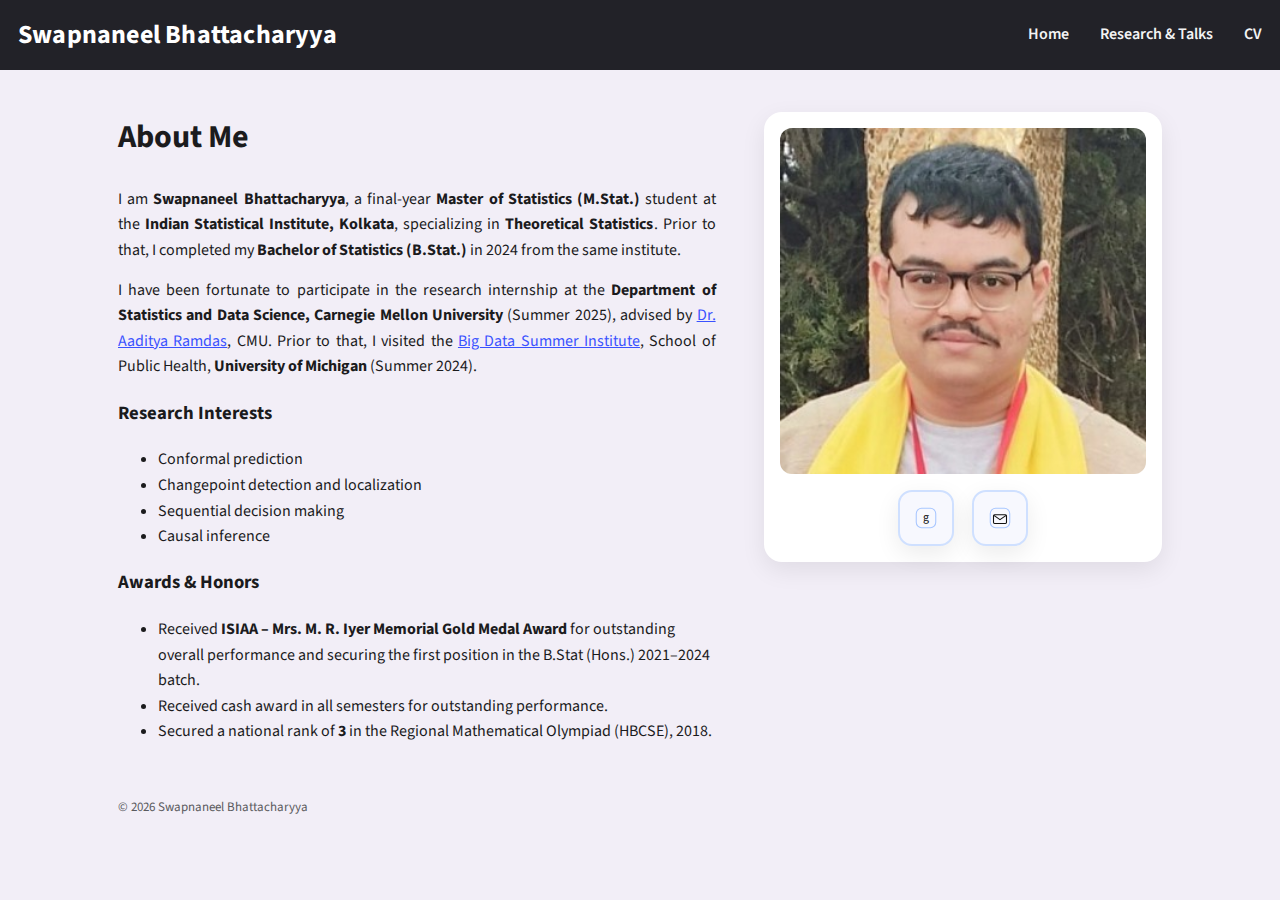
<file: index.html>
<!DOCTYPE html>
<html lang="en">
<head>
  <meta charset="utf-8">
  <meta name="viewport" content="width=device-width, initial-scale=1">
  <title>Swapnaneel Bhattacharyya</title>

  <!-- Font (change if you switched to Source Sans 3) -->
  <link rel="preconnect" href="https://fonts.googleapis.com">
  <link rel="preconnect" href="https://fonts.gstatic.com" crossorigin>
  <link href="https://fonts.googleapis.com/css2?family=Source+Sans+3:wght@400;600;700&display=swap" rel="stylesheet">

  <link rel="stylesheet" href="css/styles.css">
  <style>
    /* Tiny tweaks to make the icon badges match your screenshot vibe */
    .icon-row{ gap:18px }
    .icon-btn{
      width:56px; height:56px; border-radius:14px;
      border:2px solid #cfe0ff;
      background:#f7f8fe;
    }
    .icon-btn svg{ width:26px; height:26px }
  </style>
</head>
<body>
  <!-- Top Nav -->
  <header class="navbar">
    <div class="brand">Swapnaneel Bhattacharyya</div>
    <nav class="links">
      <a href="index.html">Home</a>
      <a href="research.html">Research &amp; Talks</a>
      <a href="cv.html">CV</a>
    </nav>
  </header>

  <main class="container">
    <section class="about">
      <div>
        <h1>About Me</h1>

        <p>
          I am <strong>Swapnaneel Bhattacharyya</strong>, a final-year
          <strong>Master of Statistics (M.Stat.)</strong> student at the
          <strong>Indian Statistical Institute, Kolkata</strong>, specializing in
          <strong>Theoretical Statistics</strong>. Prior to that, I completed my
          <strong>Bachelor of Statistics (B.Stat.)</strong> in 2024 from the same institute.
        </p>

        <p>
          I have been fortunate to participate in the research internship at the
          <strong>Department of Statistics and Data Science, Carnegie Mellon University</strong> (Summer 2025),
          advised by <a href="https://www.stat.cmu.edu/~aramdas/" target="_blank" rel="noopener">Dr. Aaditya Ramdas</a>, CMU.
          Prior to that, I visited the
          <a href="https://sph.umich.edu/bdsi/" target="_blank" rel="noopener">Big Data Summer Institute</a>,
          School of Public Health, <strong>University of Michigan</strong> (Summer 2024).
        </p>

        <h3>Research Interests</h3>
        <ul>
          <li>Conformal prediction</li>
          <li>Changepoint detection and localization</li>
          <li>Sequential decision making</li>
          <li>Causal inference</li>
        </ul>

        <h3>Awards &amp; Honors</h3>
        <ul>
          <li>Received <strong>ISIAA – Mrs. M. R. Iyer Memorial Gold Medal Award</strong> for outstanding overall performance and securing the first position in the B.Stat (Hons.) 2021–2024 batch.</li>
          <li>Received cash award in all semesters for outstanding performance.</li>
          <li>Secured a national rank of <strong>3</strong> in the Regional Mathematical Olympiad (HBCSE), 2018.</li>
        </ul>
      </div>

      <!-- Right column: portrait + icons -->
      <aside>
        <div class="portrait-card">
          <img class="portrait" src="assets/profile.jpg" alt="Swapnaneel Bhattacharyya portrait">

          <div class="icon-row">
            <!-- Google Scholar badge-style icon -->
            <a class="icon-btn" aria-label="Google Scholar"
               href="https://scholar.google.com/citations?user=uDHaaI8AAAAJ&hl=en" target="_blank" rel="noopener">
              <svg viewBox="0 0 48 48" role="img" aria-hidden="true">
                <!-- rounded square badge frame -->
                <rect x="6" y="6" width="36" height="36" rx="10" ry="10" fill="none" stroke="#a9c7ff" stroke-width="2"></rect>
                <!-- simple 'g' glyph (badge-like) -->
                <text x="24" y="30" text-anchor="middle" font-size="22" font-family="Source Sans 3, Arial, sans-serif" fill="#111">g</text>
              </svg>
            </a>

            <!-- Email badge-style icon -->
            <a class="icon-btn" aria-label="Email"
               href="mailto:swapnaneelbhattacharyya@gmail.com">
              <svg viewBox="0 0 48 48" role="img" aria-hidden="true">
                <rect x="6" y="6" width="36" height="36" rx="10" ry="10" fill="none" stroke="#a9c7ff" stroke-width="2"></rect>
                <path d="M14 18h20a2 2 0 0 1 2 2v12a2 2 0 0 1-2 2H14a2 2 0 0 1-2-2V20a2 2 0 0 1 2-2zm0 2 10 7 10-7" fill="none" stroke="#111" stroke-width="2" stroke-linecap="round" stroke-linejoin="round"/>
              </svg>
            </a>
          </div>
        </div>
      </aside>
    </section>

    <p class="footer">© <span id="year"></span> Swapnaneel Bhattacharyya</p>
  </main>

  <script>
    document.getElementById('year').textContent = new Date().getFullYear();
  </script>
</body>
</html>
</file>
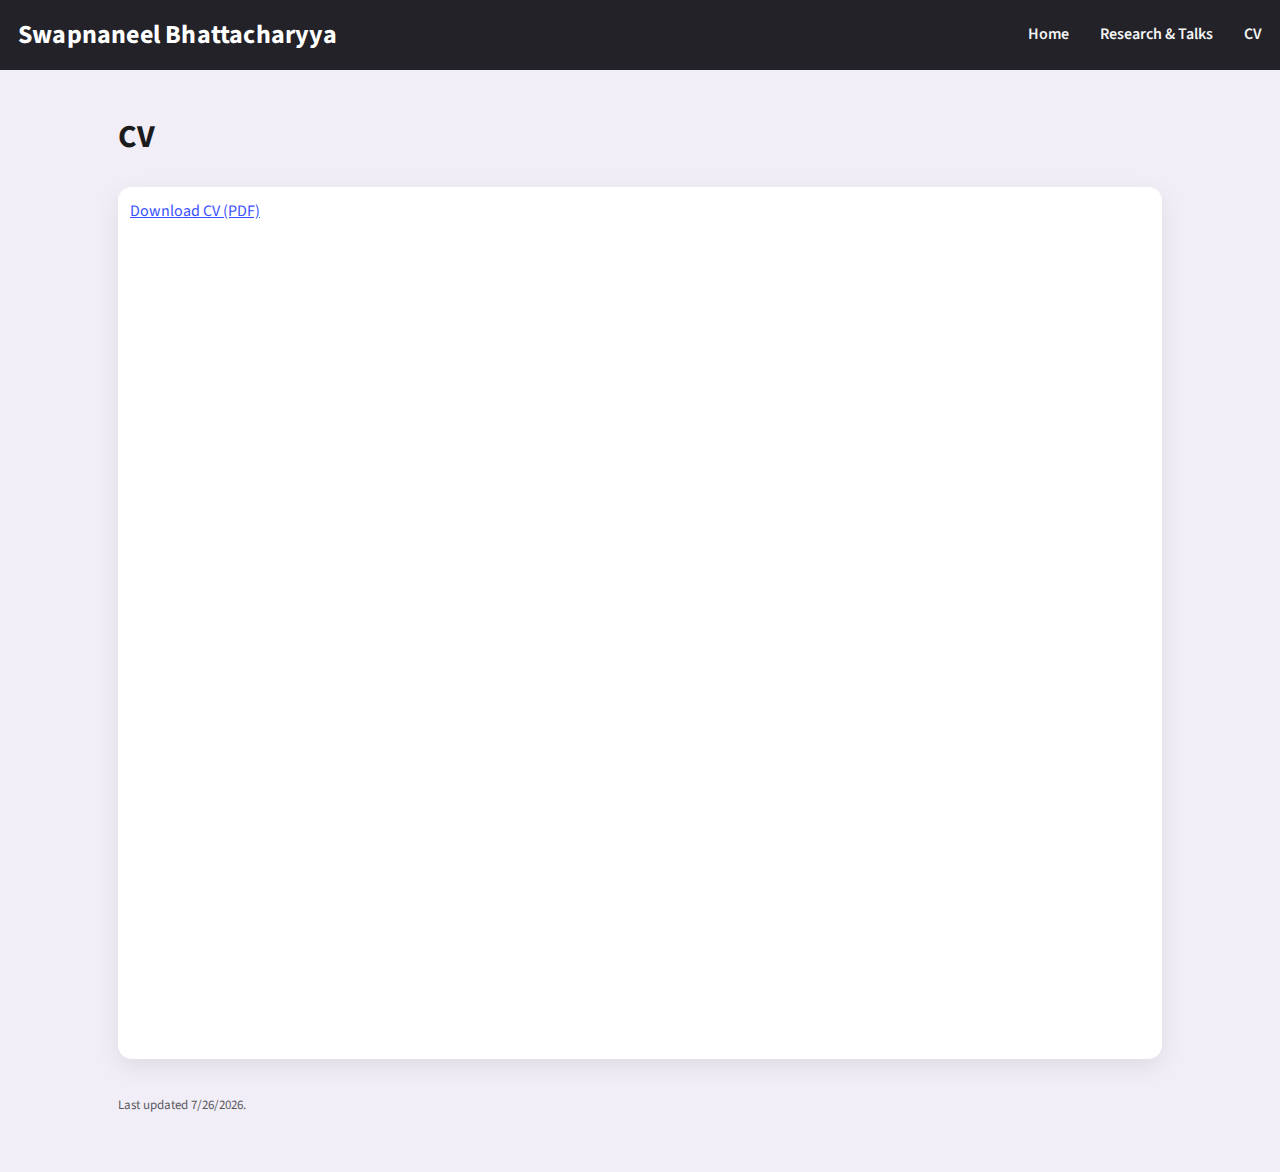
<file: cv.html>
<!DOCTYPE html>
<html lang="en">
<head>
  <meta charset="utf-8">
  <meta name="viewport" content="width=device-width, initial-scale=1">
  <title>CV — Swapnaneel Bhattacharyya</title>
  <link rel="preconnect" href="https://fonts.googleapis.com">
  <link rel="preconnect" href="https://fonts.gstatic.com" crossorigin>
  <link href="https://fonts.googleapis.com/css2?family=Source+Sans+3:wght@400;600;700&display=swap" rel="stylesheet">
  <link rel="stylesheet" href="css/styles.css">
</head>
<body>
  <header class="navbar">
    <div class="brand">Swapnaneel Bhattacharyya</div>
    <nav class="links">
      <a href="index.html">Home</a>
      <a href="research.html">Research &amp; Talks</a>
      <a href="cv.html">CV</a>
    </nav>
  </header>

  <main class="container">
    <h1>CV</h1>
    <div class="frame">
      <p><a href="assets/cv.pdf" target="_blank" rel="noopener">Download CV (PDF)</a></p>
      <iframe src="assets/cv.pdf" width="100%" height="800" style="border:0;border-radius:12px;"></iframe>
    </div>
    <p class="footer">Last updated <span id="d"></span>.</p>
  </main>

  <script>
    const d = new Date();
    document.getElementById('d').textContent = d.toLocaleDateString();
  </script>
</body>
</html>
</file>
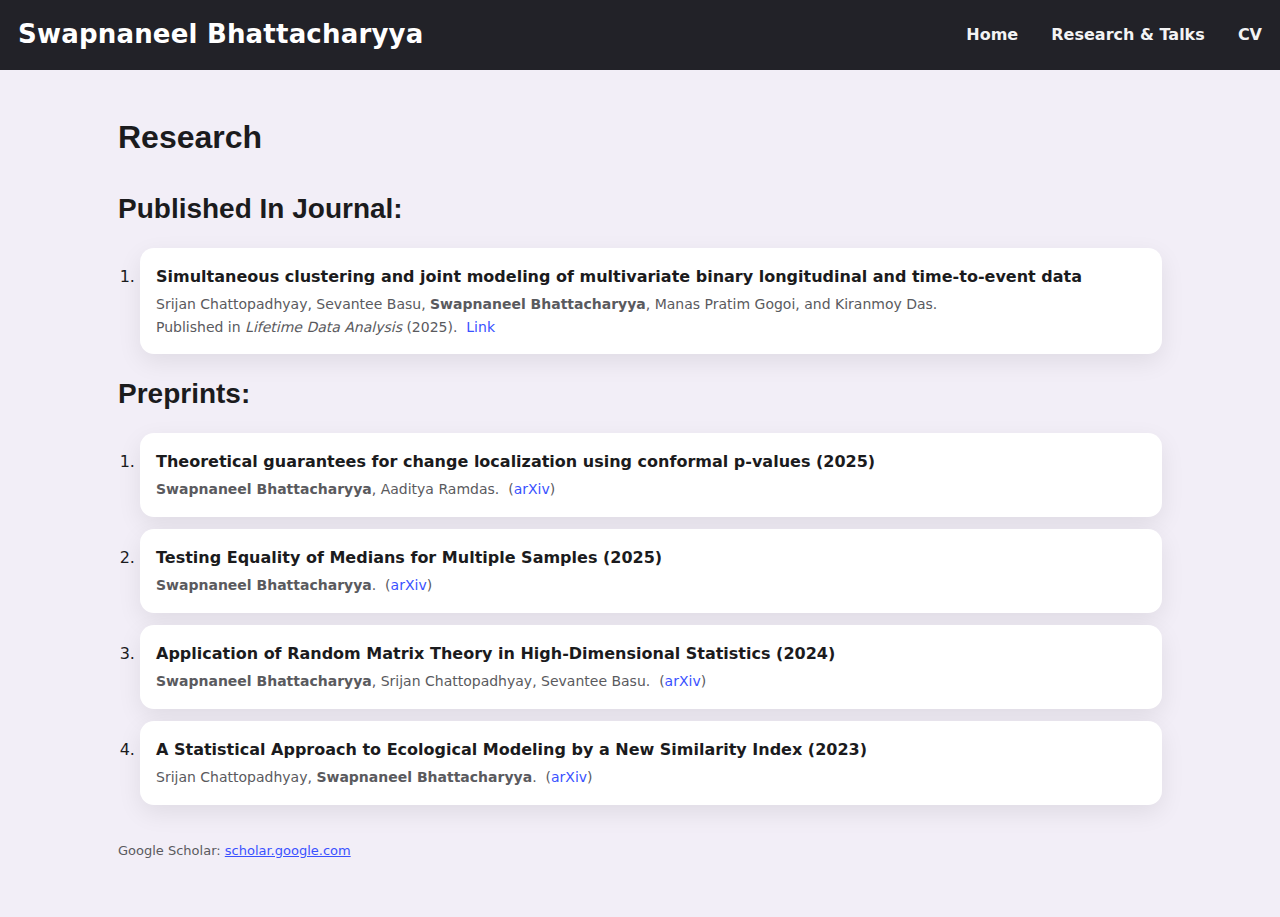
<file: research.html>
<!DOCTYPE html>
<html lang="en">
<head>
  <meta charset="utf-8">
  <meta name="viewport" content="width=device-width, initial-scale=1">
  <title>Research — Swapnaneel Bhattacharyya</title>
  <link rel="preconnect" href="https://fonts.googleapis.com">
  <link rel="preconnect" href="https://fonts.gstatic.com" crossorigin>
  <link href="https://fonts.googleapis.com/css2?family=Poppins:wght@400;600;700&display=swap" rel="stylesheet">
  <link rel="stylesheet" href="css/styles.css">
  <style>
    /* minor spacing tweaks specific to this page */
    .section{margin-top:18px}
    .section h2{margin-top:8px}
    ol.paper-list{margin:10px 0 0 22px; padding:0}
    ol.paper-list li{margin:12px 0}
    .paper{margin:0; padding:16px}
    .paper .title{font-weight:600}
    .paper .meta{color:#5a5a5e; font-size:14px; margin-top:4px}
    .paper a{ text-decoration: none }
    .paper a:hover{ text-decoration: underline }
  </style>
</head>
<body>
  <header class="navbar">
    <div class="brand">Swapnaneel Bhattacharyya</div>
    <nav class="links">
      <a href="index.html">Home</a>
      <a href="research.html">Research &amp; Talks</a>
      <a href="cv.html">CV</a>
    </nav>
  </header>

  <main class="container">
    <h1>Research</h1>

    <!-- Published In Journal -->
    <section class="section">
      <h2>Published In Journal:</h2>
      <ol class="paper-list">
        <li>
          <div class="paper">
            <div class="title">
              Simultaneous clustering and joint modeling of multivariate binary longitudinal and time-to-event data
            </div>
            <div class="meta">
              Srijan Chattopadhyay, Sevantee Basu, <strong>Swapnaneel Bhattacharyya</strong>, Manas Pratim Gogoi, and Kiranmoy Das. <br>
              Published in <em>Lifetime Data Analysis</em> (2025).
              &nbsp;<a href="https://link.springer.com/article/10.1007/s10985-025-09664-z" target="_blank" rel="noopener">Link</a>
            </div>
          </div>
        </li>
      </ol>
    </section>

    <!-- Preprints -->
    <section class="section">
      <h2>Preprints:</h2>
      <ol class="paper-list">
        <li>
          <div class="paper">
            <div class="title">
              Theoretical guarantees for change localization using conformal p-values (2025)
            </div>
            <div class="meta">
              <strong>Swapnaneel Bhattacharyya</strong>, Aaditya Ramdas.
              &nbsp;(<a href="https://arxiv.org/abs/2510.08749" target="_blank" rel="noopener">arXiv</a>)
            </div>
          </div>
        </li>

        <li>
          <div class="paper">
            <div class="title">
              Testing Equality of Medians for Multiple Samples (2025)
            </div>
            <div class="meta">
              <strong>Swapnaneel Bhattacharyya</strong>.
              &nbsp;(<a href="https://arxiv.org/abs/2501.05136" target="_blank" rel="noopener">arXiv</a>)
            </div>
          </div>
        </li>

        <li>
          <div class="paper">
            <div class="title">
              Application of Random Matrix Theory in High-Dimensional Statistics (2024)
            </div>
            <div class="meta">
              <strong>Swapnaneel Bhattacharyya</strong>, Srijan Chattopadhyay, Sevantee Basu.
              &nbsp;(<a href="https://arxiv.org/abs/2412.06848" target="_blank" rel="noopener">arXiv</a>)
            </div>
          </div>
        </li>

        <li>
          <div class="paper">
            <div class="title">
              A Statistical Approach to Ecological Modeling by a New Similarity Index (2023)
            </div>
            <div class="meta">
              Srijan Chattopadhyay, <strong>Swapnaneel Bhattacharyya</strong>.
              &nbsp;(<a href="https://arxiv.org/abs/2304.01944" target="_blank" rel="noopener">arXiv</a>)
            </div>
          </div>
        </li>
      </ol>
    </section>

    <p class="footer">Google Scholar: <a href="https://scholar.google.com/citations?user=uDHaaI8AAAAJ&hl=en" target="_blank" rel="noopener">scholar.google.com</a></p>
  </main>
</body>
</html>
</file>
<file: css/styles.css>
/* Base */
:root{
  --bg:#f2eef7;
  --text:#1b1b1d;
  --muted:#5a5a5e;
  --brand:#222228;
  --link:#3a52ff;
  --card:#ffffff;
  --shadow:0 8px 24px rgba(0,0,0,.08);
}
*{box-sizing:border-box}
html,body{margin:0;padding:0}
body{
  font-family: "Source Sans 3", system-ui, -apple-system, Segoe UI, Roboto, Ubuntu, Cantarell, "Helvetica Neue", Arial, "Noto Sans", "Apple Color Emoji","Segoe UI Emoji", "Segoe UI Symbol", "Noto Color Emoji";
  background:var(--bg);
  color:var(--text);
  line-height:1.6;
}

/* Top Nav */
.navbar{
  position:sticky; top:0; z-index:999;
  width:100%; background:var(--brand); color:#fff;
  display:flex; align-items:center; justify-content:space-between;
  padding:14px 18px;
}
.navbar .brand{font-weight:700; font-size:26px; letter-spacing:.2px}
.navbar .links a{
  color:#fff; text-decoration:none; margin-left:28px; font-weight:600;
  opacity:.95;
}
.navbar .links a:hover{opacity:1; text-decoration:underline}

/* Wrapper */
.container{max-width:1080px; margin:0 auto; padding:42px 18px}

/* About layout (two columns) */
.about{
  display:grid; grid-template-columns: 1.2fr .8fr; gap:48px;
}
@media (max-width: 900px){
  .about{grid-template-columns:1fr; gap:28px}
}

/* Headings */
h1{margin:0 0 24px 0; font-size:32px}
h2{margin:0 0 16px 0; font-size:28px}
p{margin:0 0 14px 0}
a{color:var(--link)}

/* Portrait card + icons */
.portrait-card{
  background:var(--card); border-radius:18px; box-shadow:var(--shadow);
  padding:16px; text-align:center;
}
.portrait{
  width:100%; border-radius:12px; display:block; object-fit:cover;
}
.icon-row{
  margin-top:16px; display:flex; justify-content:center; gap:16px;
}
.icon-btn{
  width:44px; height:44px; border-radius:12px; background:#f6f7fb; display:inline-flex;
  align-items:center; justify-content:center; box-shadow:var(--shadow); text-decoration:none;
}
.icon-btn:hover{transform:translateY(-1px)}
.icon-btn svg{width:22px; height:22px; fill:#222}

/* Research list */
.paper{
  background:var(--card); padding:18px; border-radius:14px; box-shadow:var(--shadow);
  margin-bottom:14px;
}
.paper .title{font-weight:600}
.paper .meta{color:var(--muted); font-size:14px;}

/* CV page */
.frame{
  background:var(--card); padding:12px; border-radius:14px; box-shadow:var(--shadow);
}

h1, h2, h3 {
  font-family: "Source Sans 3", sans-serif;
  font-weight: 700;
}

p {
  text-align: justify;
  text-justify: inter-word;
}


/* Footer (tiny) */
.footer{color:var(--muted); font-size:13px; margin-top:36px}
</file>
